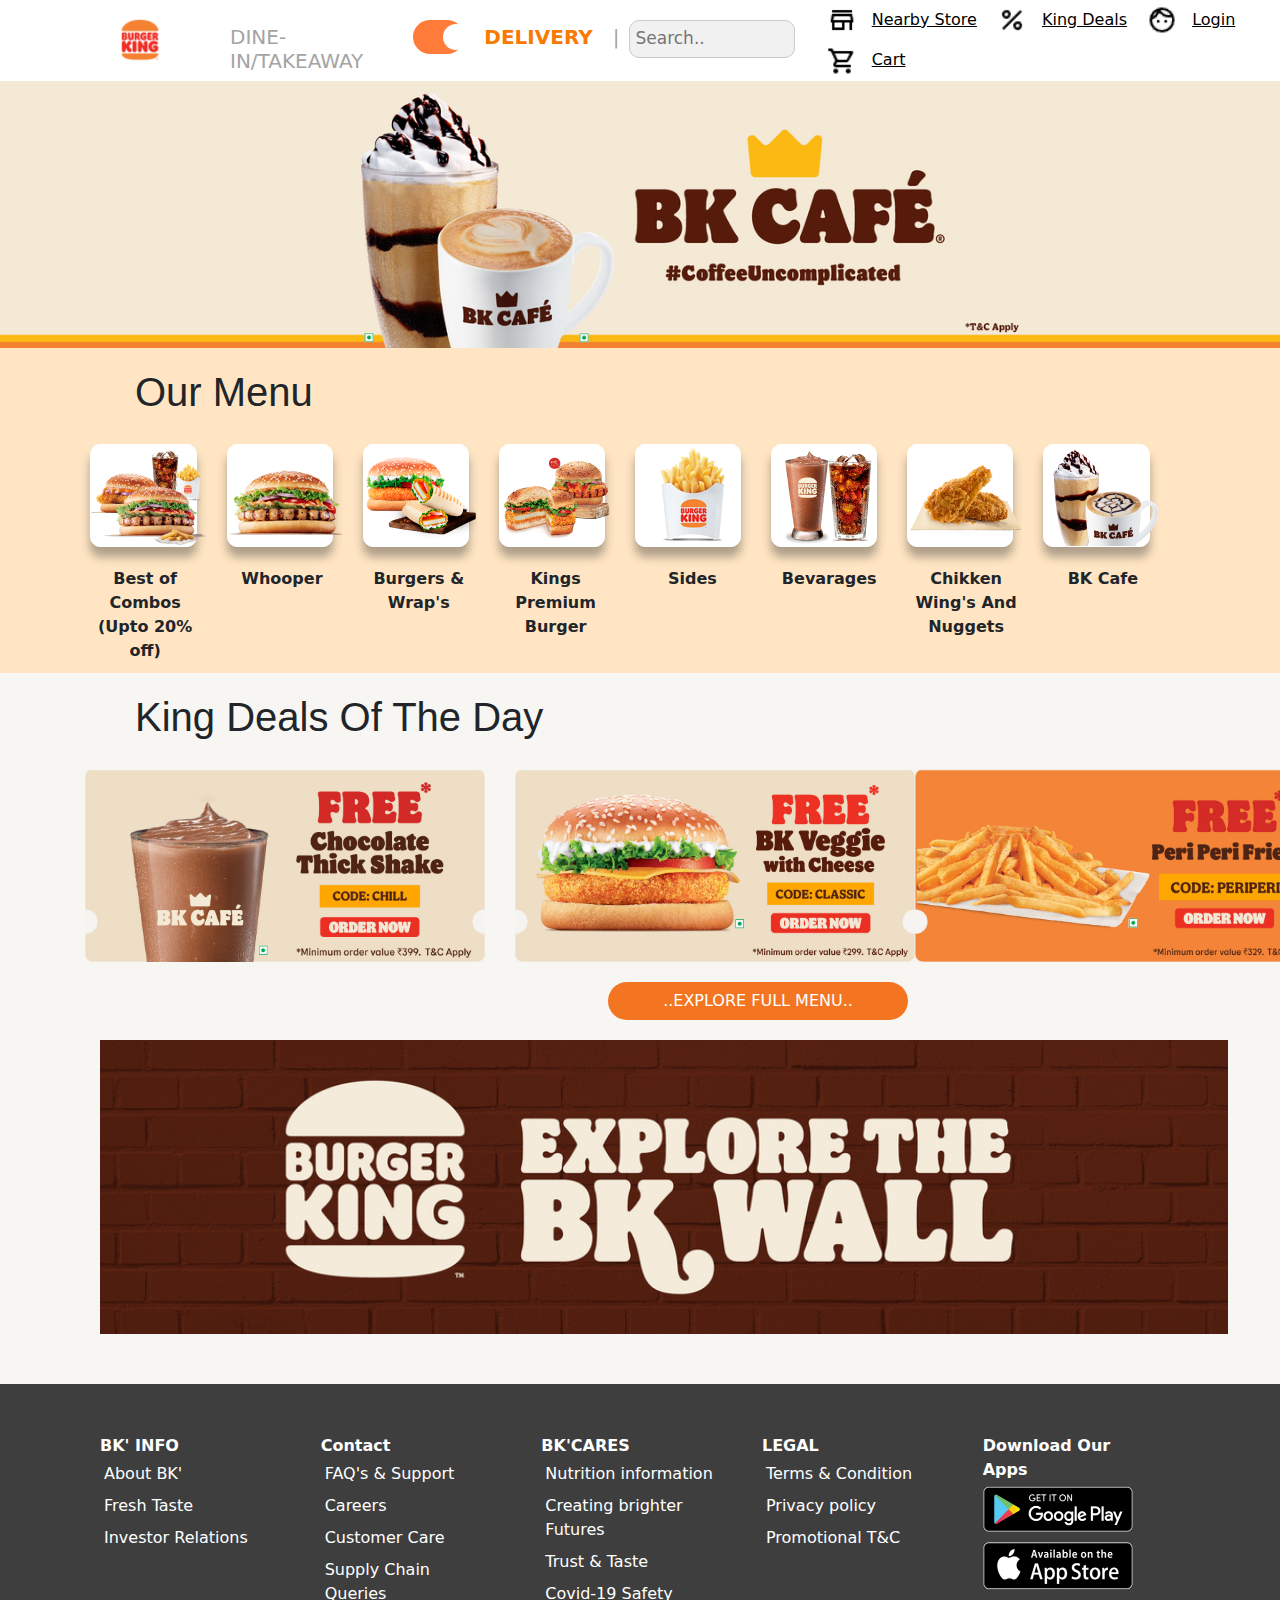
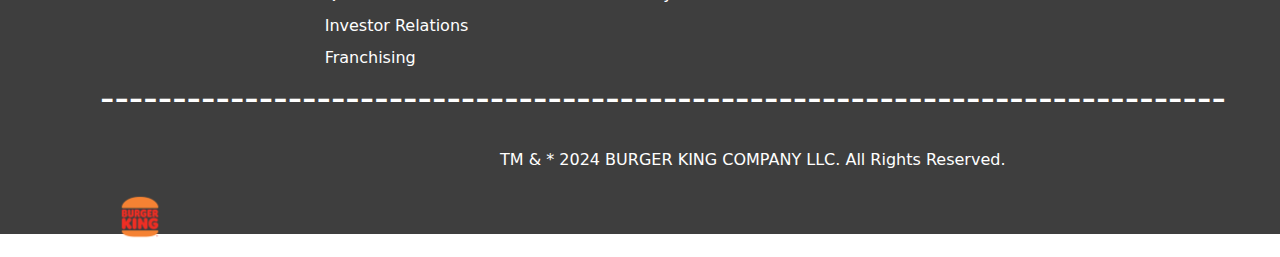
<file: index.html>
<!DOCTYPE html>
<html lang="en">

<head>
    <meta charset="UTF-8">
    <meta name="viewport" content="width=device-width, initial-scale=1.0">
    <title>Burger king</title>
    <link href="https://cdn.jsdelivr.net/npm/bootstrap@5.3.2/dist/css/bootstrap.min.css" rel="stylesheet">
    <script src="https://cdn.jsdelivr.net/npm/bootstrap@5.3.2/dist/js/bootstrap.bundle.min.js"></script>
    <link rel="stylesheet" href="burgerking.css">
</head>

<body>
    <!-- header section -->
    <header>
        <div class="row">
            <div class="container">
                <img src="./logo.png" alt="" height="80px" width="80px" style="float: left; margin-left: 100px;">
                <h5>DINE-IN/TAKEAWAY</h5>

                <label class="switch">
                    <input type="checkbox" checked>
                    <span class="slider round"></span>
                </label>

                <h5 style="margin-left: 20px; color: rgb(250, 121, 0); font-weight: bolder;">DELIVERY</h5>
                <h5 style="margin-left: 20px;">|</h5>

                <form class="example" action="">
                    <input type="text" placeholder="Search.." name="Search">
                </form>

                <ul class="nav">
                    <li id="ab">
                        <img src="./store_FILL0_wght400_GRAD0_opsz24.png" alt="" width="30px" >
                        <a href="" class="menu">Nearby Store</a>
                    </li>
                    <li id="ab">
                        <img src="./percent_FILL0_wght400_GRAD0_opsz24.png" alt="" width="30px" >
                        <a href="" class="menu">King Deals</a>
                    </li>
                    <li id="ab">
                        <img src="./face_FILL0_wght400_GRAD0_opsz24.png" alt="" width="30px" >
                        <a href="" class="menu">Login</a>
                    </li>
                    <li id="ab">
                        <img src="./shopping_cart_FILL0_wght400_GRAD0_opsz24.png" alt="" width="30px" >
                        <a href="" class="menu">Cart</a>
                    </li>
                </ul>

            </div>

        </div>
    </header>

    <!-- slider section -->
    <div class="row">
        <img src="./home page/1x_web_20230404044425774758_1440x300jpg.jpeg" alt="">
    </div>

    <!-- Our menu section -->
    <div class="row" style="background-color: rgb(255, 229, 195);">
        <h1 style="margin-top: 20px; margin-left: 135px; font-family:'Segoe UI', Tahoma, Geneva, Verdana, sans-serif;">
            Our Menu</h1>
        <div class="container menu">
            <div class="col-sm-1 menuimage" style="margin-right: 30px;"><img
                  src="./home page/1x_web_20240103055132454675_114x101png.jpeg" alt=""></div>
            <div class="col-sm-1 menuimage" style="margin-right: 30px;"><img
                    src="./home page/1x_web_20201214094752825353_114x101png.jpeg" alt=""></div>
            <div class="col-sm-1 menuimage" style="margin-right: 30px;"><img
                    src="./home page/1x_web_20230510052712522360_114x101png.jpeg" alt=""></div>
            <div class="col-sm-1 menuimage" style="margin-right: 30px;"><img
                    src="./home page/1x_web_20220221045917058620_114x101png.jpeg" alt=""></div>
            <div class="col-sm-1 menuimage" style="margin-right: 30px;"><img
                    src="./home page/1x_web_20210427112037534695_114x101png.jpeg" alt=""></div>
            <div class="col-sm-1 menuimage" style="margin-right: 30px;"><img
                    src="./home page/1x_web_20240103054719781518_114x101png.jpeg" alt=""></div>
            <div class="col-sm-1 menuimage" style="margin-right: 30px;"><img
                    src="./home page/1x_web_20231123085514623967_114x101png.jpeg" alt=""></div>
            <div class="col-sm-1 menuimage" style="margin-right: 30px;"><img
                    src="./home page/1x_web_20230323093839166957_114x101png.jpeg" alt=""></div>
        </div>
    </div>

    <div class="row" style="background-color: rgb(255, 229, 195);">
        <div class="container menutext">
            <div class="col-sm-1" style="margin-right: 30px;">Best of Combos (Upto 20% off)</div>
            <div class="col-sm-1" style="margin-right: 30px;">Whooper</div>
            <div class="col-sm-1" style="margin-right: 30px;">Burgers & Wrap's</div>
            <div class="col-sm-1" style="margin-right: 30px;">Kings Premium Burger</div>
            <div class="col-sm-1" style="margin-right: 30px;">Sides</div>
            <div class="col-sm-1" style="margin-right: 30px;">Bevarages</div>
            <div class="col-sm-1" style="margin-right: 30px;">Chikken Wing's And Nuggets</div>
            <div class="col-sm-1" style="margin-right: 30px;">BK Cafe</div>
        </div>
    </div>

    <!-- KING Deals section -->

    <div class="row" style="background-color: rgb(248, 246, 243);">
        <h1
            style="margin-top: 20px; margin-left: 135px; font-family: 'Franklin Gothic Medium', 'Arial Narrow', Arial, sans-serif;">
            King Deals Of The Day</h1>
        <div class="container king">
            <div class="col-sm">
                <img src="./home page/16673234431x1119x540jpg.jpeg" alt="" width="400px" style="margin-left: 120px;">
            </div>

            <div class="col-sm">
                <img src="./home page/16865503571xCLASSIC1119x540jpg.jpeg" alt="" width="400px"
                    style="margin-left: 30px;">
            </div>

            <div class="col-sm">
                <img src="./home page/16890532331x1119x5401jpg.jpeg" alt="" width="400px">
            </div>
        </div>

        <button class="btn">..EXPLORE FULL MENU..</button>

        <div class="row">
            <img src="./home page/home-bk-wall.96e21fb4.jpg" alt=""
                style="width: 90%; margin-left: 100px; margin-bottom: 50px;">
        </div>
    </div>

    <!-- footer section -->
    
        <div class="footer">
            <div class="container1">
                <div class="row">
                    <div class="col-lg-2" style="margin-right: 20px;">
                        <div lclass="text white" style="font-weight: 700;"> BK' INFO</div>
                        <div class="rows  p-1">About BK'</div>
                        <div class="rows  p-1">Fresh Taste</div>
                        <div class="rows  p-1">Investor Relations</div>
                    </div>
                    <div class="col-lg-2" style="margin-right: 20px;">
                        <div lclass="text white" style="font-weight: 700;">Contact</div>
                        <div class="rows  p-1">FAQ's & Support</div>
                        <div class="rows  p-1">Careers</div>
                        <div class="rows  p-1">Customer Care</div>
                        <div class="rows  p-1">Supply Chain Queries</div>
                        <div class="rows  p-1">Investor Relations</div>
                        <div class="rows  p-1">Franchising</div>

                    </div>
                    <div class="col-lg-2" style="margin-right: 20px;">
                        <div lclass="text white" style="font-weight: 700;">BK'CARES</div>
                        <div class="rows  p-1">Nutrition information</div>
                        <div class="rows  p-1">Creating brighter Futures</div>
                        <div class="rows  p-1">Trust & Taste</div>
                        <div class="rows  p-1">Covid-19 Safety</div>
                    </div>
                    <div class="col-lg-2" style="margin-right: 20px;">
                        <div lclass="text white" style="font-weight: 700;">LEGAL</div>
                        <div class="rows  p-1">Terms & Condition</div>
                        <div class="rows  p-1">Privacy policy</div>
                        <div class="rows  p-1">Promotional T&C</div>
                    </div>

                    <div class="col-lg-2">
                        <div lclass="text white" style="font-weight: 700;">Download Our Apps</div>
                        <img src="./app-store-google-play-logo (1).png" alt="" width="150px" height="50px">
                        <img src="./app-store-google-play-logo.png" alt="" width="150px" height="50px"
                            style="margin-top: 10px;">
                    </div>
                </div>

                <h1 style="font-weight: 100;">
                    ------------------------------------------------------------------------------</h1>
                <h6 style="color: rgb(255, 255, 255); margin-left: 400px;">TM & * 2024 BURGER KING COMPANY LLC. All Rights Reserved.
                    </h6>

                    <img src="./logo.png" alt="" height="80px" width="80px" >
            </div>
        </div>
</body>
</html>
</file>
<file: burgerking.css>
/* navigation bar */
.container{
    display: flex;
    width: 100%;
}
h5{
    color: rgb(165, 163, 163);
    margin-top: 25px;
    margin-left: 50px;
    
}
a{
  color: black;
}

.nav{
  display: flex;
  align-items: center;
}
/* switch button */

.switch {
    position: relative;
    display: inline-block;
    width: 60px;
    height: 34px;
    margin-left: 20px;
    margin-top: 20px;
  }
  
  .switch input { 
    opacity: 0;
    width: 0;
    height: 0;
  }
  
  .slider {
    position: absolute;
    cursor: pointer;
    top: 0;
    left: 0;
    right: 0;
    bottom: 0;
    background-color: #ccc;
    -webkit-transition: .4s;
    transition: .4s;
  }
  
  .slider:before {
    position: absolute;
    content: "";
    height: 26px;
    width: 26px;
    left: 4px;
    bottom: 4px;
    background-color: white;
    -webkit-transition: .4s;
    transition: .4s;
  }
  
  input:checked + .slider {
    background-color: #ff7b39;
  }
  
  input:focus + .slider {
    box-shadow: 0 0 1px #f37521;
  }
  
  input:checked + .slider:before {
    -webkit-transform: translateX(26px);
    -ms-transform: translateX(26px);
    transform: translateX(26px);
  }
  
  /* Rounded sliders */
  .slider.round {
    border-radius: 34px;
  }
  
  .slider.round:before {
    border-radius: 50%;
  }

  /* search box */

  form.example input[type=text]{
    padding: 5px;
    font-size: 17px;
    border: 1px solid rgb(203, 203, 203);
    border-radius: 10px;
    float: left;
    width: 80%;
    background: #f1f1f1;
    margin-top: 20px;
    margin-left: 10px;
  }

  form.example::after{
    content: "";
    clear: both;
    display: table;
  }

  h6{
    margin-top: 28px;
    
  }

  /* our menu section */
 .menu{
    padding: 20px;
    padding-left: 10px;
    justify-content: center;
 }

 .menuimage{
    border: 1px solid rgb(255, 255, 255);
    border-radius: 10px;
    background-color: white;
    box-shadow: 0 10px 10px 0 rgba(42, 42, 42, 0.377);
 }


 .menutext{
    padding-left: 10px;
    justify-content: center;
    font-weight: 700;
    text-align: center;
    margin-bottom: 10px;
 }

 .king{
  padding: 20px;
  justify-content: center;
  
}

.btn{
  border-radius: 30px;
  background-color: #f37521;
  color: white;
  width: 300px;
  margin-left: 620px;
  margin-bottom: 20px;
}


.footer{
  width: 100%;
  height: 450px;
  background-color: rgb(62, 62, 62);
  color: white;
  padding-top: 50px;
  padding-left: 100px;
}

.container1{
  width: 100%;
}
</file>
